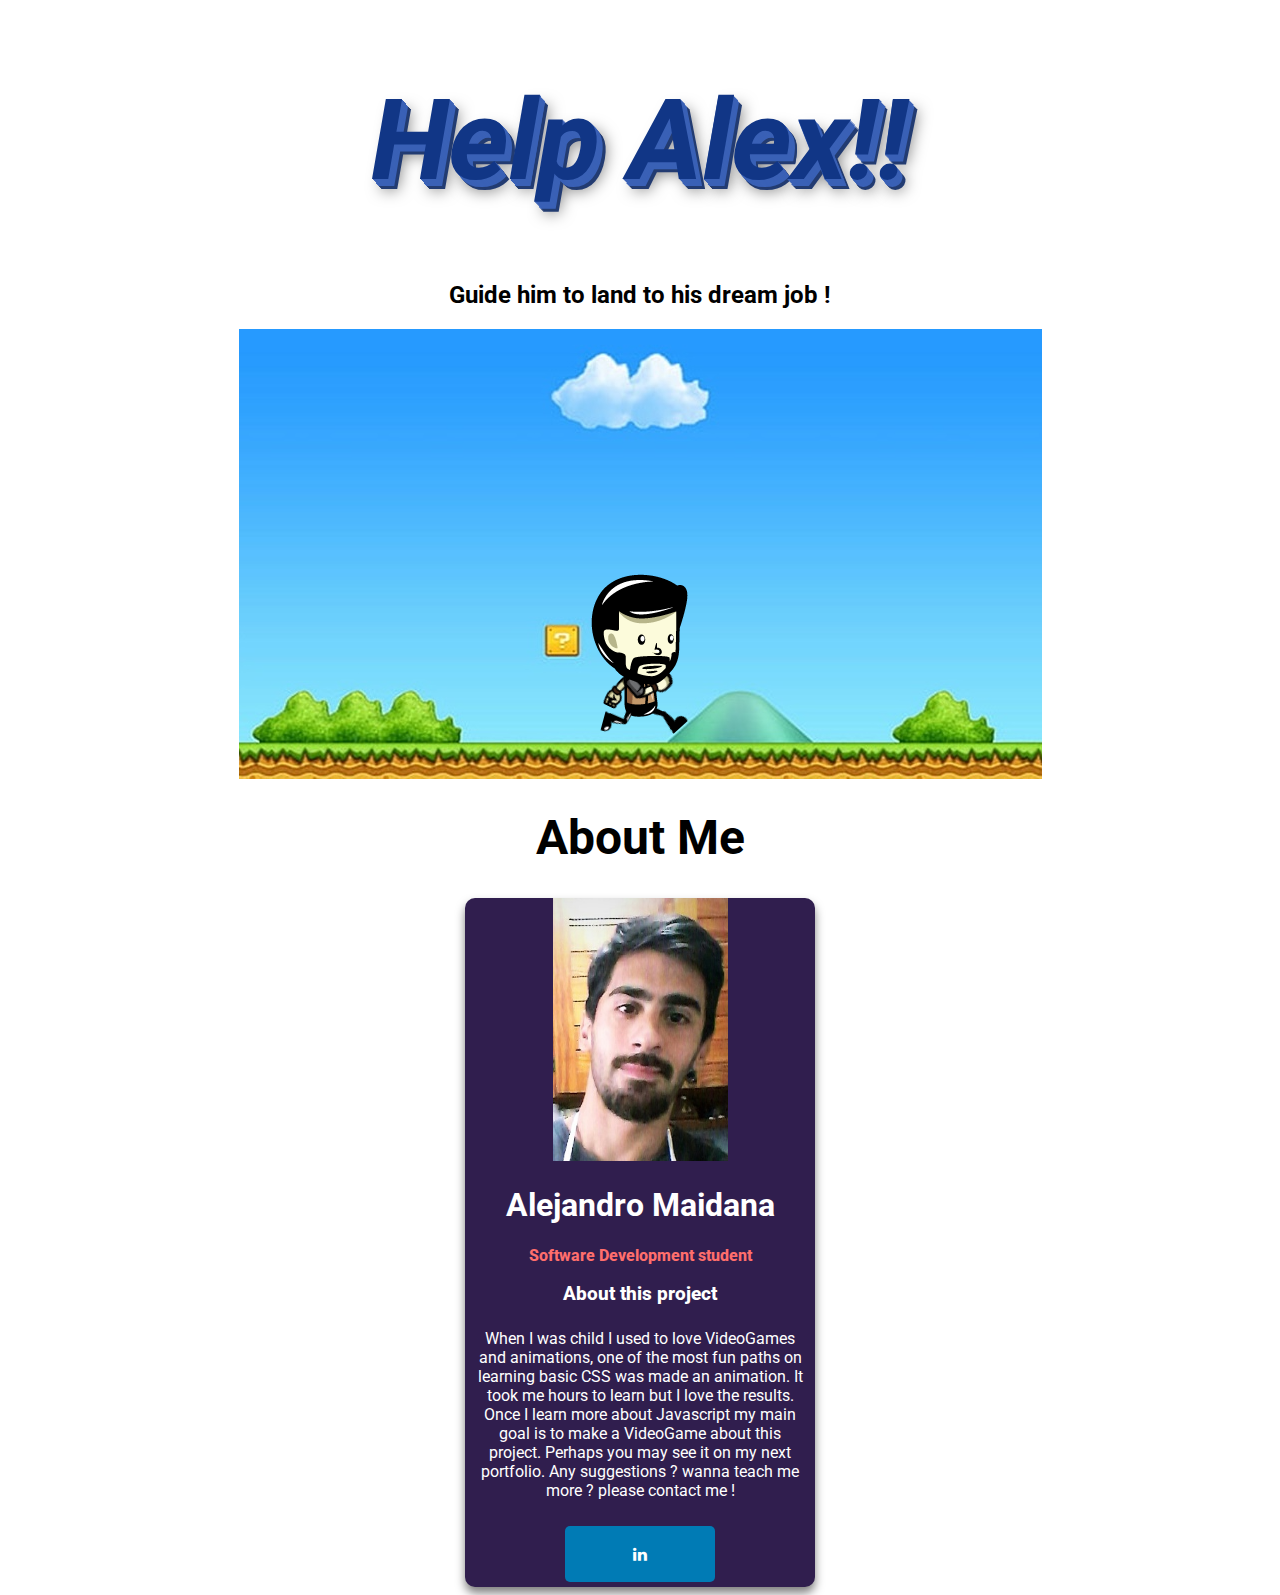
<file: Animation/index.html>
<!DOCTYPE html>
<html lang="en">
<head>
    <meta charset="UTF-8">
    <link rel="stylesheet" href="anime.css">
    <meta http-equiv="X-UA-Compatible" content="IE=edge">
    <meta name="viewport" content="width=device-width, initial-scale=1.0">
    <title>Document</title>
    <link rel="stylesheet" href="https://cdnjs.cloudflare.com/ajax/libs/font-awesome/4.7.0/css/font-awesome.min.css">
    <link rel="preconnect" href="https://fonts.gstatic.com">
<link href="https://fonts.googleapis.com/css2?family=Roboto&display=swap" rel="stylesheet">

</head>
<body>
    <div class="titulos">
        <h1 class="hireme">Help Alex!! </h1>
        <h2 class="hiresub"> Guide him to land to his dream job ! </h1>
    </div>


    <div class="fondo">
    <div class="run"></div>
</div>

<div class="sobremi">
    <h1>About Me</h1>
</div>

<div class="card">
    <img src="doce.jpg" alt="" class="imgcard">
    <h1>Alejandro Maidana</h1>
    <p class="title">Software Development student</p>
    <h3 class="sub">About this project</h3>
    <p class="main">When I was  child I used to love VideoGames and animations,
    one of the most fun paths on learning basic CSS was made an animation.
    It took me hours to learn but I love the results. Once I learn more
    about Javascript my main goal is to make a VideoGame about this project.
    Perhaps you may see it on my next portfolio. Any suggestions ? wanna teach me more ?
    please contact me ! </p>
    <div class="social">
    <a href="https://www.linkedin.com/in/alfredo-alejandro-maidana-a02495200/" target="_blank"><i class="fa fa-linkedin"></i></a>      
    </div>  
</div>
</body>
</html>
</file>
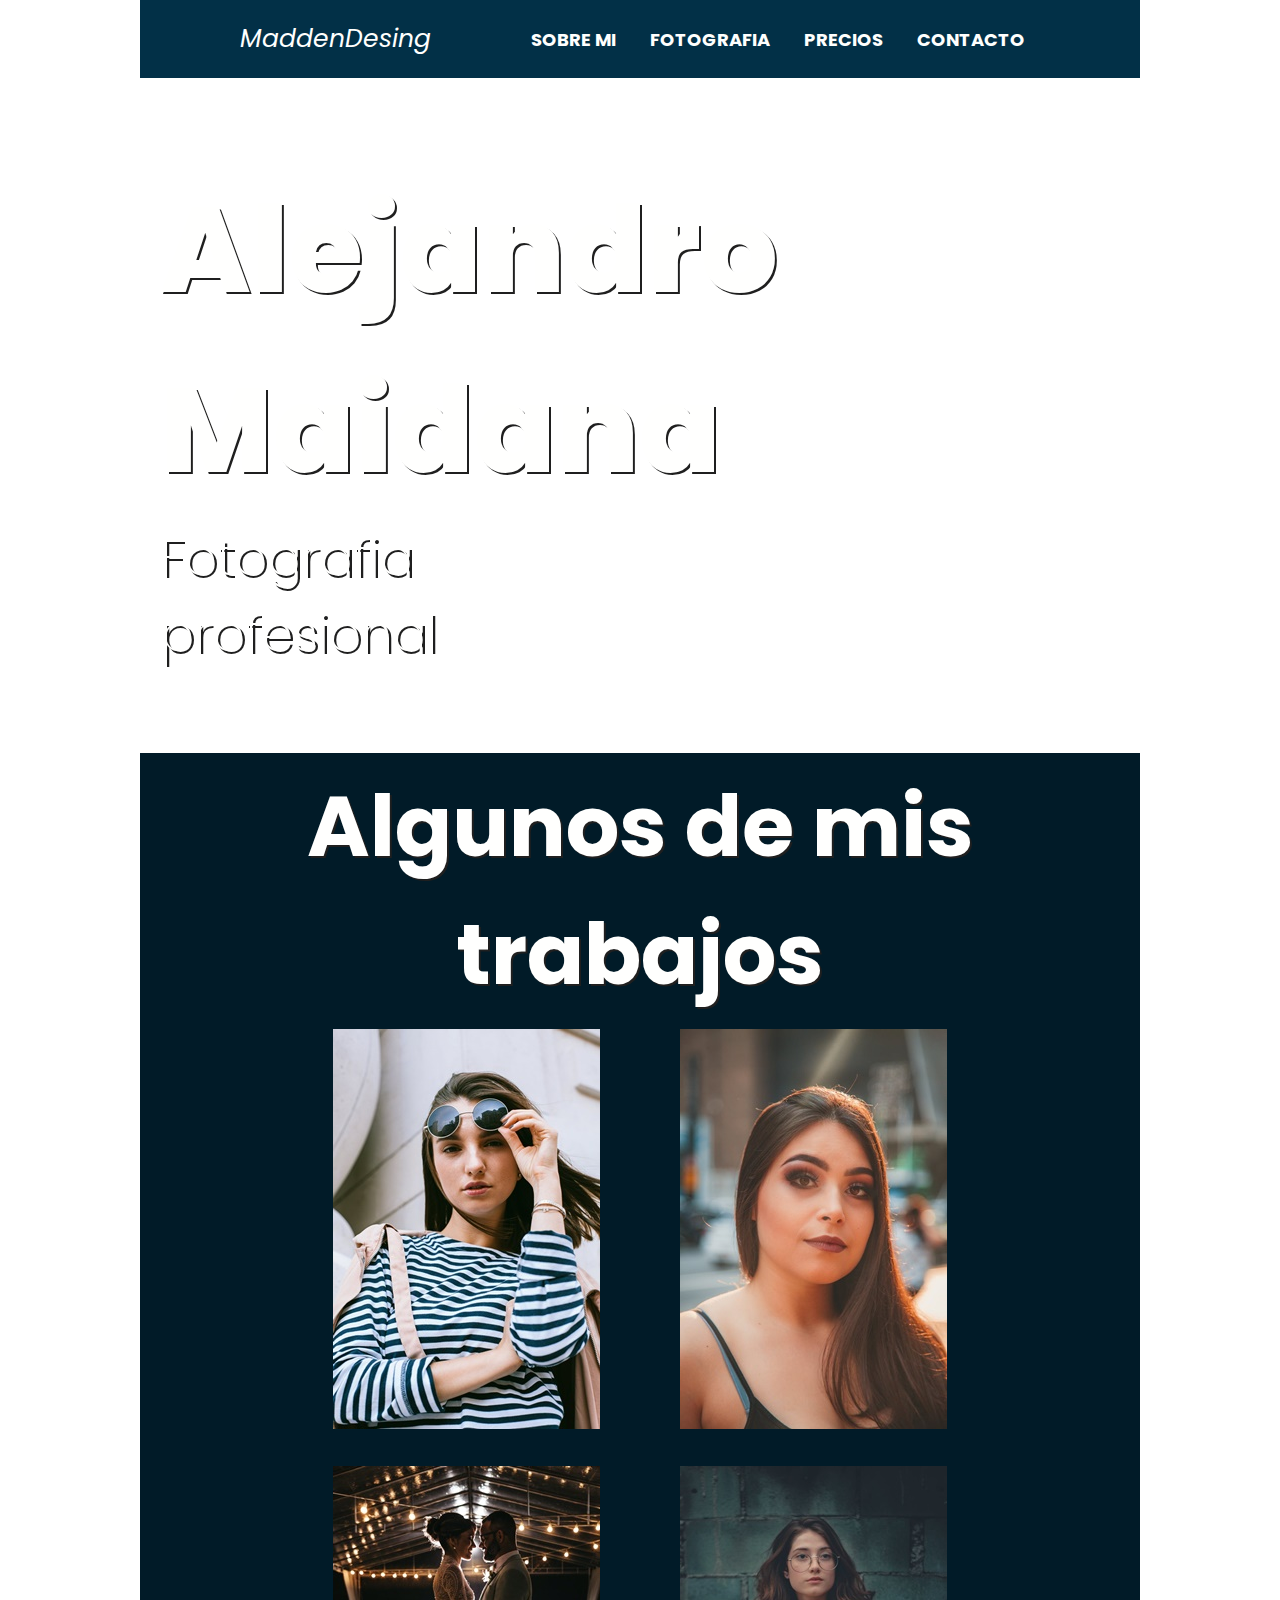
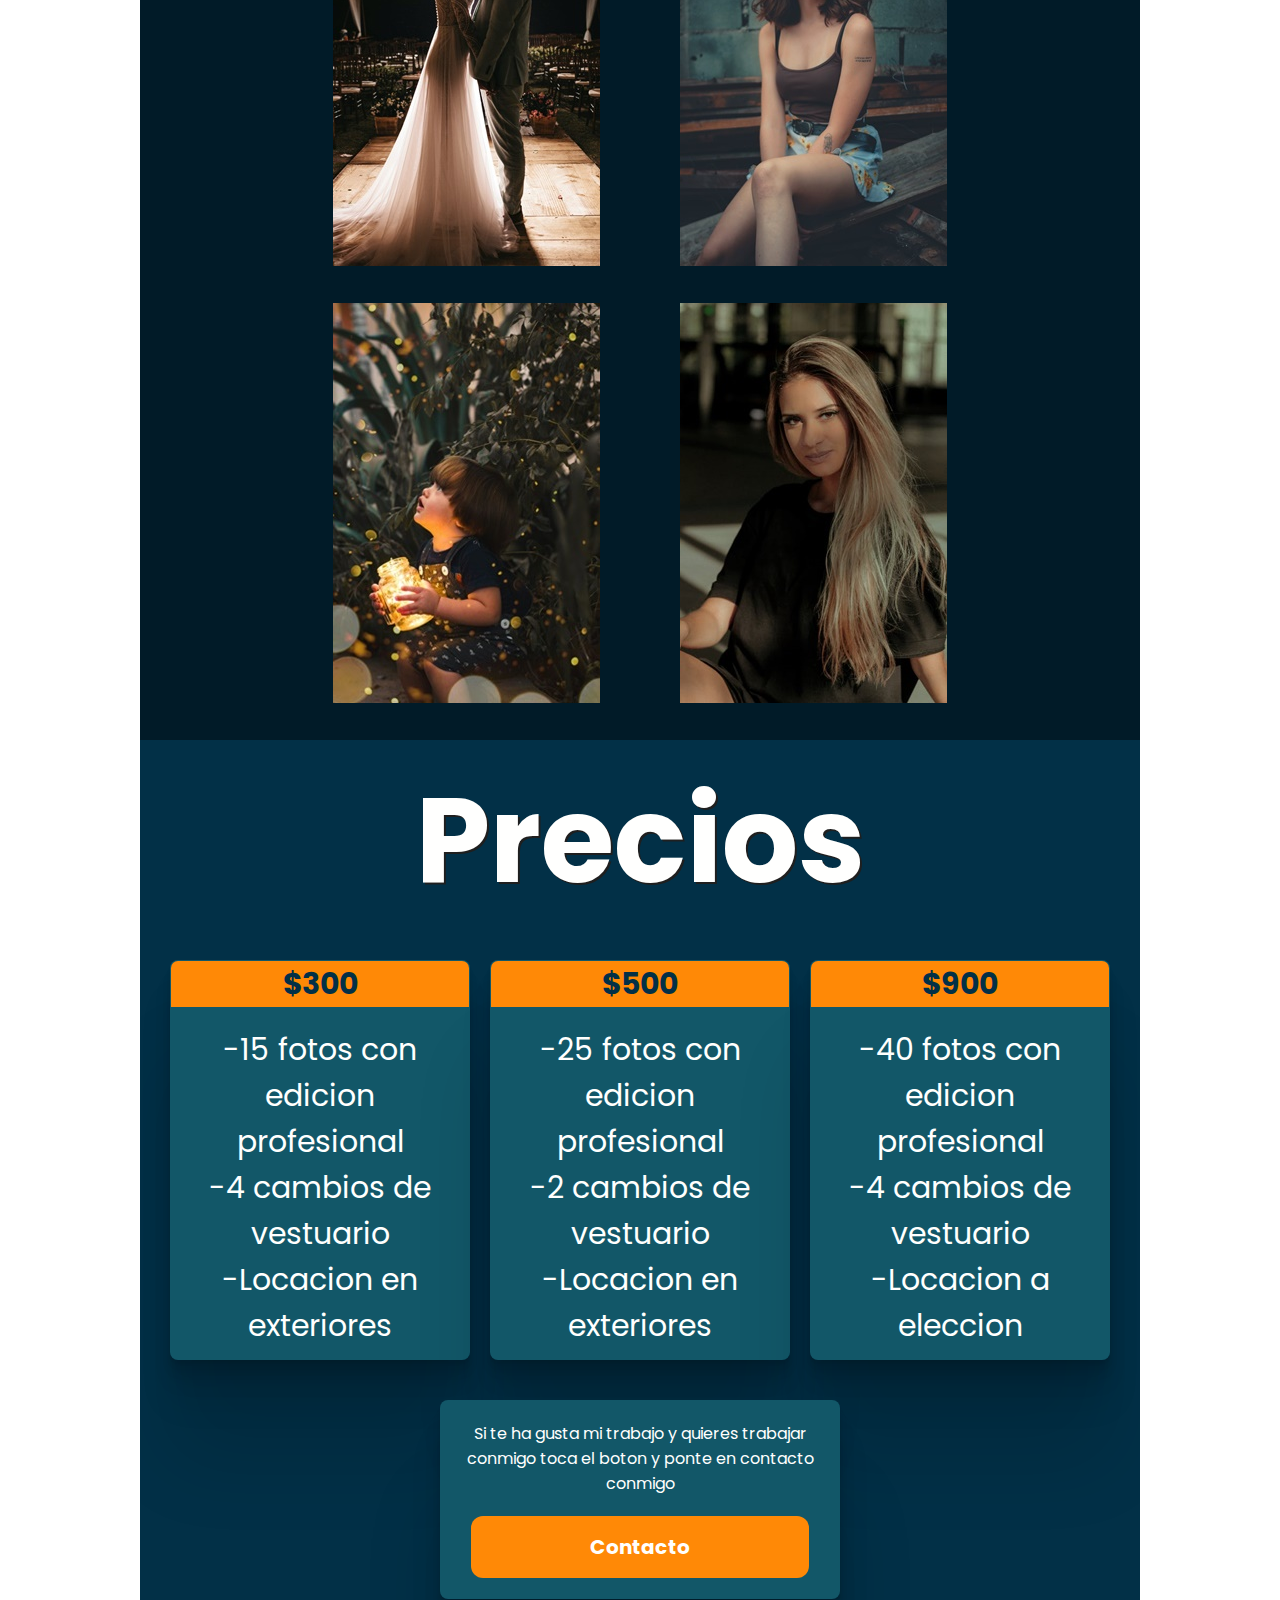
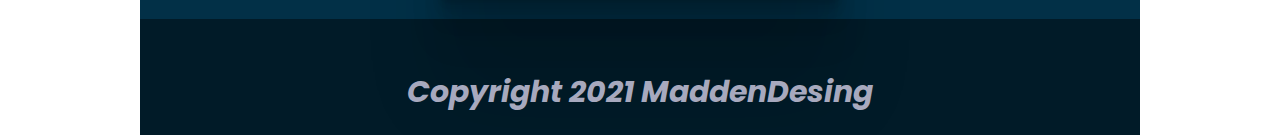
<file: Photography Portfolio/index.html>
<!DOCTYPE html>
<html lang="en">
<head>
    <meta charset="UTF-8">
    <meta http-equiv="X-UA-Compatible" content="IE=edge">
    <meta name="viewport" content="width=device-width, initial-scale=1.0">
    <title>Maidana Ph Portfolio</title>
    <link rel="stylesheet" href="ph.css">
    <link rel="preconnect" href="https://fonts.gstatic.com">
<link href="https://fonts.googleapis.com/css2?family=Poppins:wght@300&display=swap" rel="stylesheet">
</head>
<body>
    <div id="wrapper">
<header>
<nav>
    <div class="logo">MaddenDesing</div>
    <div class="menu-area">
     <ul>
<li><a href="#about">Sobre mi</a></li>
<li><a href="#fotografia">Fotografia</a></li>
<li><a href="#prizing">Precios</a></li>
<li><a href="#contacto">Contacto</a></li>
     </ul>
</div>
</nav>
</header>

<section>
<div class="container">
<div class="made"> 
    <h1>Alejandro Maidana</h1>
    <p>Fotografia profesional</p>
</div>
</div>
</section>


<section>
    <div class="lasfotos"><h1>Algunos de mis trabajos</h1></div>
</section>
<section>

<div id="fotografia">
     <div class="sand">
<div class="foto"><img src="model1.jpeg" alt=""></div>
<div class="foto"><img src="model2.jpeg" alt=""></div>
<div class="foto"><img src="model3.jpeg" alt=""></div>
<div class="foto"><img src="model4.jpeg" alt=""></div>
<div class="foto"><img src="model5.jpeg" alt=""></div>
<div class="foto"><img src="model6.jpeg" alt=""></div>
</div>
</div>
</section>

<section>
    <div class="elprecio"><h1>Precios</h1></div>
</section>

<section>
<div id="prizing">
<div class="box">
<div class="price"><h2>$300</h2></div>
<ul>
    <li>-15 fotos con edicion profesional</li>
    <li>-4 cambios de vestuario</li>
    <li>-Locacion en exteriores</li>
</ul>
</div>
<div class="box">
    <div class="price"><h2>$500</h2></div>
        <ul>
        <li>-25 fotos con edicion profesional</li>
        <li>-2 cambios de vestuario</li>
        <li>-Locacion en exteriores</li>
    </ul>
    </div>
<div class="box">
    <div class="price"><h2>$900</h2></div>
        <ul>
            <li>-40 fotos con edicion profesional</li>
            <li>-4 cambios de vestuario</li>
            <li>-Locacion a eleccion </li>
        </ul>
        </div>
</div>

</section>

<section>
<div id="contacto">
<div class="contentbox">
<p>Si te ha gusta mi trabajo y quieres trabajar conmigo toca el boton y ponte en contacto conmigo</p>
<div class="ct"><a href="https://www.linkedin.com/in/alfredo-alejandro-maidana-a02495200/" target="_blank">Contacto</a></div>
</div>
</div>
</section>



<footer>
    <h2> Copyright 2021 MaddenDesing</h2>
</footer>



</div>
</body>
</html>
</file>
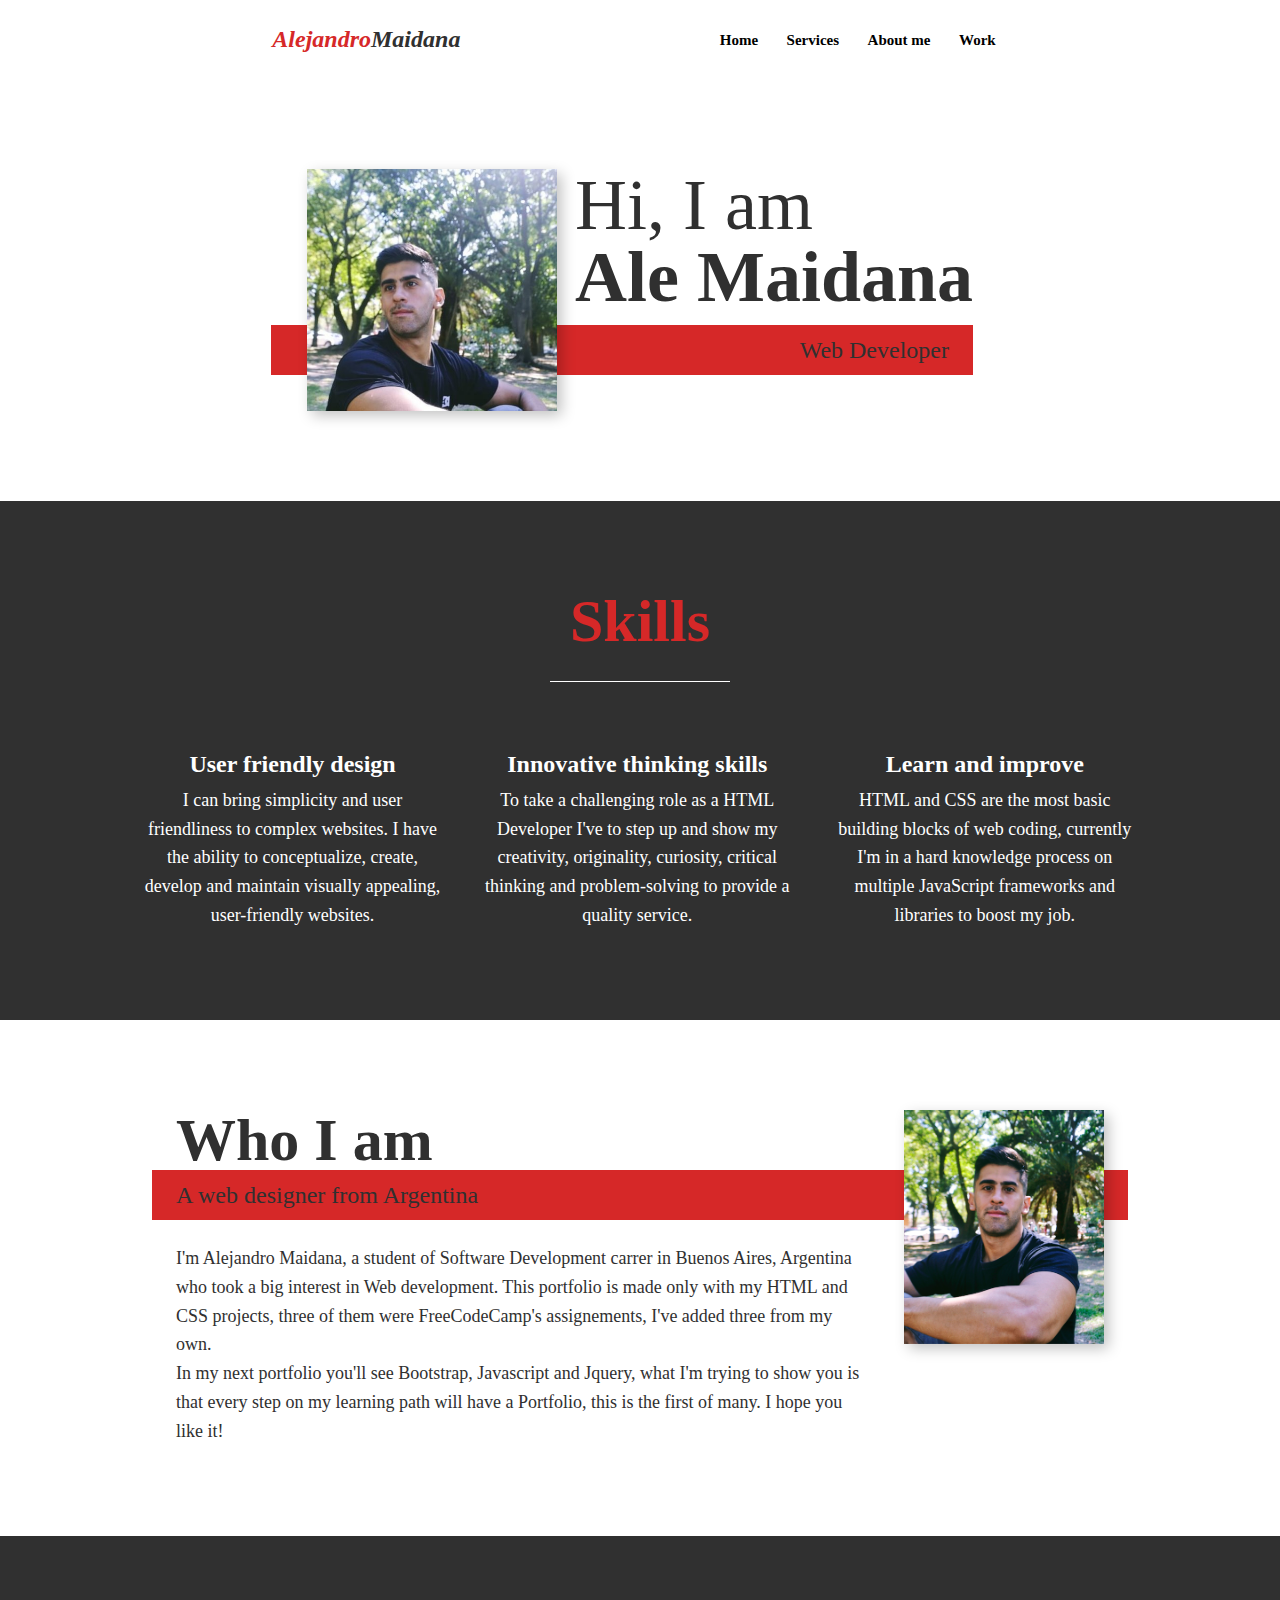
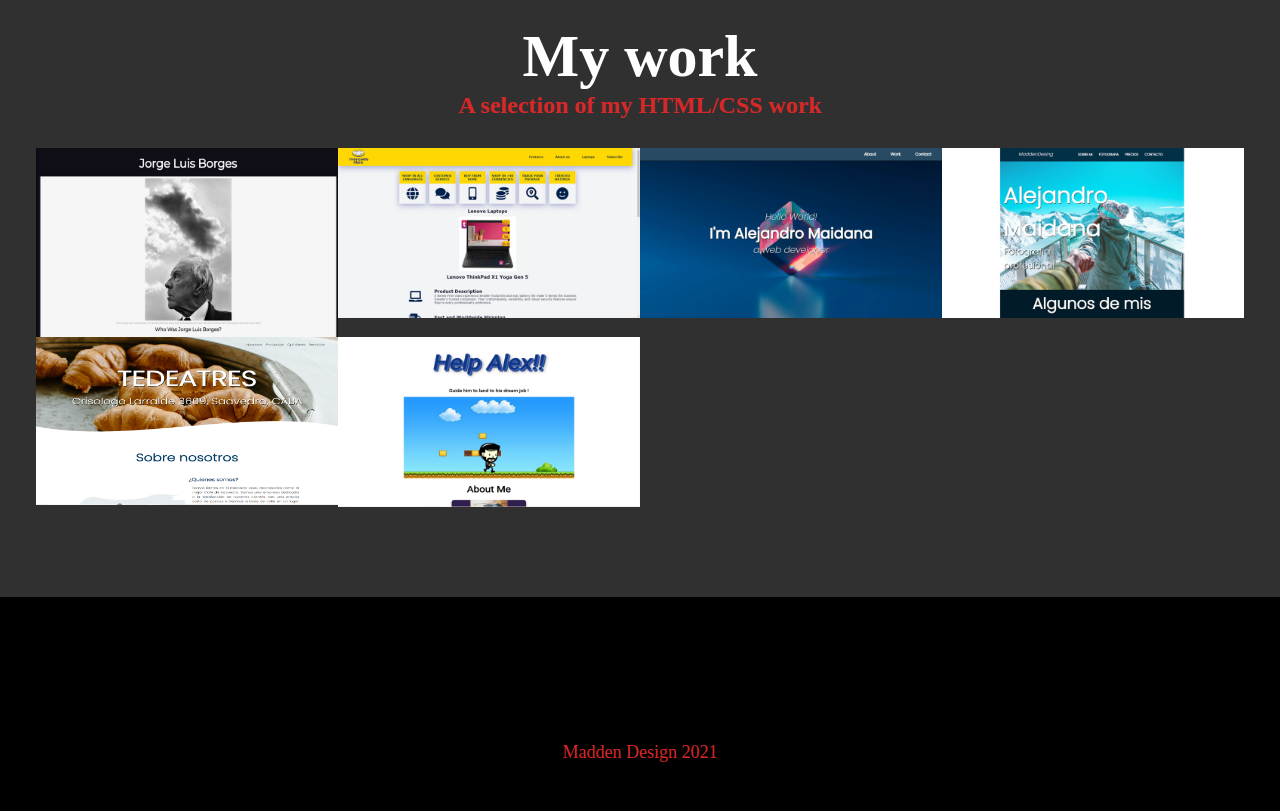
<file: Portfolio final htmlcss/index.html>
<!DOCTYPE html>
<html lang="en">
<head>
    <meta charset="UTF-8">
    <meta http-equiv="X-UA-Compatible" content="IE=edge">
    <meta name="viewport" content="width=device-width, initial-scale=1.0">
    <link rel="stylesheet" href="alec.css">
    <link
    rel="stylesheet"
    href="https://use.fontawesome.com/releases/v5.8.2/css/all.css"
    integrity="sha384-oS3vJWv+0UjzBfQzYUhtDYW+Pj2yciDJxpsK1OYPAYjqT085Qq/1cq5FLXAZQ7Ay"
    crossorigin="anonymous">
    <link rel="icon" href="logomadden.jpg">
    <title>Alejandro Maidana Portfolio</title>
</head>
<body>
<header>
    <div id="encabezado">
        <div class="logo">
            <h3><span>Alejandro</span>Maidana</h3>
        </div>
    <nav>
        <a href="#home">Home</a>
        <a href="#servicios">Services</a>
        <a href="#sobremi">About me</a>
        <a href="#mitrabajo">Work</a>
    </nav>
    </div>
    

</header>

<section class="intro" id="home">
    <h1 class="titulo introtit">
        Hi, I am <strong>Ale Maidana</strong>
    </h1>
    <p class="sub introsub">Web Developer</p>
    <img src="maiden.jpg" alt="" srcset="" class="introimg">
</section>

<section class="servicios" id="servicios">
<h2 class="servtitulo"> Skills</h2>
<div class="theservicios">    

<div class="servicio">
        <h3>User friendly design</h3>
        <p>I can bring simplicity and user friendliness to complex websites. I have the ability to conceptualize, create, develop and maintain visually appealing, user-friendly websites.</p>
    </div>

    <div class="servicio">
        <h3>Innovative thinking skills</h3>
        <p>To take a challenging role as a HTML Developer I've to step up and show my creativity, originality, curiosity,
            critical thinking and problem-solving to provide a quality service. </p>
    </div> 

    <div class="servicio">
        <h3>Learn and improve</h3>
        <p>HTML and CSS are the most basic building blocks of web coding, currently I'm in a hard
             knowledge process on multiple JavaScript frameworks and libraries to boost my job. </p>
    </div>

</div>
</section>

<section class="sobremi" id="sobremi">
<h2 class="titulo sobretit">Who I am</h2>
<p class="sub sobresub">A web designer from Argentina</p>

<div class="cuerpo">
    <p>I'm Alejandro Maidana, a student of Software Development carrer in Buenos Aires, Argentina who took a big interest in Web development.
       This portfolio is made only with my HTML and CSS projects, three of them were FreeCodeCamp's assignements, I've added three from my own.</p>
    <p>In my next portfolio you'll see Bootstrap, Javascript and Jquery, what I'm trying to show you is that every step on my learning path will have a Portfolio, this is the first of many.
       I hope you like it!</p>
</div>

<img src="fefe.png" alt="" srcset="" class="imgsobremi">

</section>

<section class="mitrabajo" id="trabajo">
<h2 class="titulo mitrabtitulo">My work</h2>
<p class="sub mitrabsub">A selection of my HTML/CSS work</p>

<div class="portfolio">
    <a href="https://jorgeluisborgestribute.netlify.app/" class="portfolioitem">
           <img src="tribute.png" alt="" srcset="" class="portfolioimagen"></a>

    <a href="https://meliproject.netlify.app/" class="portfolioitem">
            <img src="product.png" alt="" srcset="" class="portfolioimagen"></a>
            
    <a href="https://fccmaidanaportfolio.netlify.app/" class="portfolioitem">
           <img src="frecc.png" alt="" srcset="" class="portfolioimagen"></a>
            
    <a href="https://maidanaph.netlify.app/" class="portfolioitem">
           <img src="ph.png" alt="" srcset="" class="portfolioimagen"></a>

    <a href="https://tedeatrescafeteria.netlify.app/" class="portfolioitem">
           <img src="tede.png" alt="" srcset="" class="portfolioimagen"></a>

    <a href="https://animatemaidana.netlify.app/" class="portfolioitem">
           <img src="anim.png" alt="" srcset="" class="portfolioimagen"></a>


</div>

</section>

<footer class="footer">

    <ul class="social-list">
        <li class="socialitem"> <a href="https://github.com/alemaidana"><i class="fab fa-github" class="linkitem"></i></a></li>
        <li class="socialitem"> <a href="instagram.com/madden_ph"><i class="fab fa-instagram"class="linkitem"></i></a></li>
        <li class="socialitem"> <a href="https://www.linkedin.com/in/alfredo-alejandro-maidana-a02495200/"><i class="fab fa-linkedin-in"class="linkitem"></i></a></li>
    </ul>
<span>Madden Design 2021</span>
</footer>


</body>
</html>
</file>
<file: Animation/anime.css>
*{
    box-sizing: border-box;
    
}

.titulos{
display: block;
margin: auto;
font-family: 'Roboto', sans-serif;  ;
}

.hireme {
    text-align: center;
    font-size: 7em;
    color: #113686;
    -webkit-transform: skew(-5deg, -5deg) rotate(5deg);
            transform: skew(-5deg, -5deg) rotate(5deg);
    -webkit-transform-origin: center center;
            transform-origin: center center;
    text-shadow: 1px 1px #3a61b6,
                 2px 2px #3a61b6,
                 3px 3px #3a61b6,
                 4px 4px #3a61b6,
                 5px 5px #3a61b6,
                 6px 6px #3a61b6,
                 7px 7px #3a61b6,
                 8px 8px #233c72,
                 9px 9px #233c72,
                 10px 10px #233c72,
                 11px 11px 15px rgba(0,0,0,0.5);
   }

.hiresub{
    text-align: center;
}

.run{
    position: absolute;
    top:67%;
    left:50%;
    background: transparent url("spritesheet.png");
    width: 116px;
    height: 178px;
    transform: translate(-50%, -50%);
    margin: 2em auto;
    animation: correr 1s steps(43) infinite;
}

.fondo{
    height: 450px;
    width: 803px;
    position: relative;
    background: url("mariolo.png");
    animation: fondo 7s  infinite linear;
    margin: auto;
}


@keyframes correr {
 from{
     background-position: 0;
 }
 to{
     background-position: 4988px;
 }
}


@keyframes fondo {
    from{
        background-position: 6573px;
    }
    to{
        background-position: 0px;
    }
   }

.sobremi{
    margin: auto;
}
.sobremi h1{
    text-align: center;
    margin-top: 30px;
    font-family: 'Roboto', sans-serif; 
    font-size: 3em;

}

.card {
    box-shadow: 0 6px 10px 0 rgba(0, 0, 0, 0.5);
    max-width: 350px;
    margin: auto;
    background-color: #301e4e;
    text-align: center;
    font-family:'Roboto', sans-serif;
    color: white;
    border-radius: 10px;
  }
  
  .imgcard {
    width:50%;
    margin: auto;
  }


  .title {
    color: #ff6e6c;
    font-size: 16px;
    font-weight: 800;
  }
  
.sub{
    font-weight: 800;
}

.main{
    font-weight: 400;
    padding: 5px 8px;
}

  .fa {
    padding: 20px;
    width: 150px;
    font-size: 80px;
    text-align: center;
    text-decoration: none;
    margin: 5px 2px;
    border-radius: 5px;
  }
  
  .fa:hover {
      opacity: 0.7;
  }

  .fa-linkedin {
    background: #007bb5;
    color: white;
   }
</file>
<file: Photography Portfolio/ph.css>
*{
    margin: 0;
    padding: 0;
    box-sizing: border-box;
    
}

/* declarando las variables para trabajar colores */
:root{
    --main-color:#011B28;
    --seco-color: #023047;
    --let-color:#fffffe;
    --link-color:#ff8906;
    --cube-color:#125768;
    --btn-hover:#0C3A45;
}

/* estilo a la pagina */ 

#wrapper{
    width: 100%;
    font-family: 'Poppins', sans-serif;
    max-width: 1000px;
    overflow: hidden;
    margin:auto;
}

/*header y responsive nav-bar*/

header{
    height:auto;
}

nav {
    display: flex;
    justify-content: space-between;
    align-items: center;
    padding: 20px 100px;
    color: var(--let-color);
    background:var(--seco-color);
}

.logo {
    font-style: italic;
    font-size: 25px;
}

.menu-area ul li {
    display: inline-block;
    margin: 0 15px;
}

.menu-area ul li a {
    text-decoration: none;
    color: var(--let-color);
    cursor: pointer;
    font-weight: bold;
    font-size: 18px;
    text-transform: uppercase;
    font-family: poppins;
}

.menu-area ul li a:hover {
    color:var(--link-color);
}

@media (max-width:900px) {
    nav {
        flex-direction:column;
        align-items:center;
        justify-content: space-evenly;
    }

    .menu-area ul {
        padding: 0;
    }

    .menu-area ul li {
        margin: 0 10px;
    }

    .menu-area ul li a {
        font-size: 15px;
    }
}


@media (max-width:650px) {
    .logo{
        margin-top: 0;
        font-size: 20px;
    }
    
    nav{
        padding:30px;
    }

    .menu-area ul li a {
        font-size: 12px;
    }

    .menu-area ul li a:hover {
        font-size: 12px;
    }
}

@media (max-width:400px) {
 
     header{
         height: fit-content;
     }

    .logo{
        font-size: 10px;

    }
    
    .nav {
        padding: 0 5px;
    }

    .menu-area ul li a {
        font-size:8px;
        margin: 0 2px;
    }

    .menu-area ul li a:hover {
        font-size: 8px;
    }
}

/*  container e imagen principal */

.container{
position: relative;
background-image: url(https://images.pexels.com/photos/356808/pexels-photo-356808.jpeg?auto=compress&cs=tinysrgb&dpr=2&h=650&w=940);
background-position: center;
background-repeat: no-repeat;
background-size: cover;
display:flex;
justify-content: space-between;
align-items: center;
height: 75vh;
}

.made{
    margin-left: 20px ;
    color:var(--let-color);
    width: 500px;
}

.made h1 {
    font-size: 120px;
    font-weight: 800;
    text-shadow:2px 2px #1f1f1f;
}

.made p {
    font-size: 50px;
    font-weight: 200;
    text-shadow:3px 3px #1f1f1f;
}


@media (max-width:900) {

.container {
    justify-content: flex-start;
}

.made {
    width: 350px;
    margin:0 20px;
}

.made h1 {
    font-size: 75px;
}

.made p {
    font-size: 30px;
}

}

@media (max-width:600px) {

    .container {
        justify-content:left ;
        height:25vh
    }
    
    .made {
        width: 200px;
        margin:0 20px;
    }
    
    .made h1 {
        font-size: 40px;
    }
    
    .made p {
        font-size: 10px;
        text-align: center;
        text-shadow:1px 1px #1f1f1f;
    }
    
}
    
@media (max-width:400px) {

    .container {
        justify-content: center;
        height:30vh;
    }
    
    .made {
        width: 200px;
        margin:auto;
    }
    
    .made h1 {
        font-size: 40px;
    }
    
    .made p {
        font-size: 12px;
    }
    
}

/* seccion de fotografias */

    .lasfotos {
        color:#fffffe;
        background-color: #011B28;
        height: auto;
        text-align: center;      
    }
    
    .lasfotos h1 {
        margin:auto;
        padding:10px;
        font-size: 85px;
        text-shadow:2px 2px #1f1f1f;
    }
    
    @media (max-width:1100px){
       
        .lasfotos{
            height:auto;
        }

        .lasfotos h1 {
            font-size: 45px;
        }
}
    
    @media (max-width:600px){
       
        .lasfotos{
            height:auto;
        }

        .lasfotos h1 {
            font-size: 20px;
        }
}
    

#fotografia {
    background-color:var(--main-color);
    height: auto;
     overflow: hidden;
}

#fotografia .sand {
    display: flex;
    flex-direction: row;
    flex-wrap: wrap;
    justify-content: center;
    align-items: center;  
}

.foto {
    margin: 0 40px 30px;
} 

.foto img:hover{
    width: 110%;
    height: 150%;
    overflow: hidden;
    transition: all 0.2s ease-in;
    border:0px solid transparent;
    box-shadow:
    0 2.8px 2.2px rgba(0, 0, 0, 0.63),
    0 6.7px 5.3px rgba(0, 0, 0, 0.63),
    0 12.5px 10px rgba(0, 0, 0, 0.63),
    0 22.3px 17.9px rgba(0, 0, 0, 0.072),
    0 41.8px 33.4px rgba(0, 0, 0, 0.086),
    0 100px 80px rgba(0, 0, 0, 0.22)
  ;
}

@media (max-width:1000px){
  
    #fotografia {
        height: auto;     
    }

    #fotografia h1 {
        font-size: 80px;
    }
    
}

@media (max-width:600px){

    #fotografia {
        height: auto;    
    }

    #fotografia h1 {
        font-size: 40px;
    }
    
     .foto {
        margin: 10px;
     }

    .foto img {
        margin: 5px 5px;
       
    } 
}


@media (max-width:400px){

    #fotografia {
        height:auto;
    }

    #fotografia h1 {
        font-size: 40px;
    }
    
     .foto {
        margin: 10px;
     }

    .foto img {
        margin: 5px 5px;
    } 
}

/*tabla de precios */

.elprecio {
    color:var(--let-color);
    background-color: var(--seco-color);
    height: auto;
    text-align: center;
}

.elprecio h1 {
    margin:auto;
    padding:10px;
    font-size: 120px;
    text-shadow:2px 2px #1f1f1f;
}

@media (max-width:600px){

    .elprecio h1 {
        margin:auto;
        padding:10px;
        font-size: 80px;
    }
}

@media (max-width:400px){

    .elprecio h1 {
        margin:auto;
        padding:10px;
        font-size: 30px;
    }
}

#prizing {
    display: flex;
    flex-direction: row;
    flex-wrap: wrap;
    justify-content: center;
    align-items: center;
    background: var(--seco-color);
}

.box{
    width:300px;
    height:400px;
    border: solid 1px transparent;
    border-radius: 8px;
    background-color:var(--cube-color);
    color:var(--let-color);
    overflow: hidden;
    text-align: center;
    margin: 20px 10px;
    box-shadow:
    0 2.8px 2.2px rgba(0, 0, 0, 0.034),
    0 6.7px 5.3px rgba(0, 0, 0, 0.048),
    0 12.5px 10px rgba(0, 0, 0, 0.06),
    0 22.3px 17.9px rgba(0, 0, 0, 0.072),
    0 41.8px 33.4px rgba(0, 0, 0, 0.086),
    0 100px 80px rgba(0, 0, 0, 0.12)
  ;
    
}

.box .price {
    background-color:var(--link-color);
    color: var(--seco-color);
    font-size: 20px;
    font-weight: bold;
}

.box ul{
  font-size: 30px;
  list-style: none; 
  padding:20px 10px;
}

@media (max-width:450px){
    .box {
        width: auto;
        height: auto;
       }

     .box .price {
         font-size: 18px;
     }

     .box ul{
         font-size: 15px;
         padding:10px 5px;
     }

}


#contacto{
    display: flex;
    flex-direction: row;
    flex-wrap: wrap;
    justify-content: center;
    align-items: center;
    background: var(--seco-color);

}

.contentbox{
    width:400px;
    height:auto;
    border: solid 1px transparent;
    border-radius: 8px;
    background:var(--cube-color);
    color:var(--let-color);
    overflow: hidden;
    text-align: center;
    margin: 20px 10px;
    box-shadow:
    0 2.8px 2.2px rgba(0, 0, 0, 0.034),
    0 6.7px 5.3px rgba(0, 0, 0, 0.048),
    0 12.5px 10px rgba(0, 0, 0, 0.06),
    0 22.3px 17.9px rgba(0, 0, 0, 0.072),
    0 41.8px 33.4px rgba(0, 0, 0, 0.086),
    0 100px 80px rgba(0, 0, 0, 0.12)
  ;
    
}


.contentbox .ct {
    background-color: var(--link-color);
    color: var(--let-color);
    font-size: 20px;
    font-weight: bold;
    margin:20px 30px;
    padding:15px 20px;
    border: 1px solid transparent;
    border-radius: 12px;
    width: auto;
}
.contentbox p{
         padding:20px 15px 0px 15px;
}


 .contentbox .ct a {
    text-decoration: none;
    color: var(--let-color);
 }

 .contentbox .ct:hover {
    text-decoration: none;
    background-color: #FFA033 ;
 }

 .contentbox .ct a:hover {
       color: var(--cube-color);
 }


 
footer {
    background-color:var(--main-color);
    text-align: center;
    padding: 20px;
    color:#a7a9be;
    font-size: 20px;
    font-style:oblique;
 }

footer h2 {
   
    margin-top: 30px;
    display: flex;
    justify-content: center;
    
}

@media (max-width:450px){
    
    footer {
        font-size: 8px;
           }

}
</file>
<file: Portfolio final htmlcss/alec.css>
*{
    margin:0;
    padding:0;
    box-sizing: border-box;
}

/*Variables*/

:root{
    --ff-primary:Verdana;
    --ff-secondary:arial black;

    --fw-reg:300;
    --fw-bold:900;

    --clr-light:#fff;
    --clr-dark:#303030;
    --clr-accent:#d62828;

    --fs-h1:3rem;
    --fs-h2:2.25rem;
    --fs-h3:1.25rem;
    --fs-body:1rem;

    --bs: 0.25em 0.25em 0.75em rgba(0,0,0,0.25);
}

@media (min-width: 800px){
:root{
    --fs-h1:4.5rem;
    --fs-h2:3.75rem;
    --fs-h3:1.5rem;
    --fs-body:1.125rem;
}

}

/*body and general styles*/

body{
    background:var(--clr-light);
    color:var(--clr-dark);
    font-family: var(--ff-primary);
    font-size: var(--fs-body);
    line-height: 1.6;
    margin:0;
}

strong{
    font-weight: var(--fw-bold);
}

img{
    display: block;
    max-width: 100%;
}

section{
    padding: 5em 2em;
}

h1,h2,h3{
    line-height: 1;
    margin:0;
}

h1{
    font-size: var(--fs-h1);
}

h2{
    font-size: var(--fs-h2);
}
h3{
    font-size: var(--fs-h3);
}

.title{
    margin-bottom: .25em;
}

.introtit{
    font-weight:var(--fw-reg);
}

.introtit strong{
    display: block;
}

.introimg{
    box-shadow: var(--bs);
}

.sub{
margin:0;
font-size: var(--fs-h3);
}

.introsub, .sobresub{
    background-color: var(--clr-accent);
    font-family: var(--ff-secondary);
    margin-bottom: 1em;
    padding: .25em 1em;
}

/*intro*/

.intro{
    position: relative;
}

@media (min-width:600px){
    .intro{
        display:grid;
        width: min-content;
        column-gap:1em;
        margin: 0 auto;
        grid-template-areas:
        "img title" 
        "img subtitle";
        grid-template-columns: min-content max-content ;
    }

.introimg{
    grid-area: img;
    min-width: 250px;
    position: relative;
    z-index: 2;
}

.introsub{
    align-self: start;
    grid-column: -1 / 1;
    grid-row: 2;
    text-align: right;
    position: relative;
    left:-1.5em;
    width: calc(100% + 1.5em);
}

}
/*header*/

#encabezado{
    padding: 25px;
    width: 100%;
    background:var(--clr-light);
    text-align: center;
    display: flex;
    flex-direction: row;
    justify-content: space-evenly;
    align-items: center;
    
    }
    
    #encabezado .logo{
    font-style: italic;
    font-size: 20px;
    }
    
    #encabezado .logo span{
        color:var(--clr-accent);
    }
    
    #encabezado nav {
        color:#000;
    }
    
    #encabezado nav a {
    font-size: 15px;
    text-decoration: none;
    padding:12px;
    text-align: center;
    color:#000;
    font-weight: var(--fw-bold);
    }
    
    #encabezado nav a:hover {
        color:var(--clr-accent);
    }

    
    @media (max-width: 630px){

        #encabezado nav a {
        font-size: 10px;
        }

        #encabezado .logo h3 {
            display: none;
        }
  }

    /*services */

    .servicios{
        background-color: var(--clr-dark);
        background-image: url(https://images.pexels.com/photos/261662/pexels-photo-261662.jpeg?auto=compress&cs=tinysrgb&dpr=2&h=650&w=940);
        background-size: cover;
        background-blend-mode: multiply;
        color: var(--clr-light);
        text-align: center;
    }

    .servtitulo{
        display:block;
        color:var(--clr-accent);
        position: relative;
    }
   
    .servtitulo::after{
        content:"";
        display: block;
        width: 3em;
        height: 1px;
        margin: 0.5em auto 1em;
        background: var(--clr-light);
    }

    .servicio{
        max-width: 500px;
        margin:0 auto;
    }

    .servicio h3{
        padding: 10px 0;
    }

    @media (min-width: 800px){
          .theservicios{
              display: flex;
              max-width: 1000px;
              margin: 0 auto;
          }

          .servicio + .servicio{
              margin-left: 2em;
          }
    }


/* who i am */

.sobremi{
    max-width: 1000px;
    margin:0 auto;
}

.imgsobremi{
    box-shadow: var(--bs);
}

@media (min-width: 600px){
   .sobremi{
       display: grid;
       grid-template-columns:1fr 200px;
       grid-template-areas: 
       "title img"
       "subtitle img"
       "text img";
       column-gap:2em ;
   }

   .sobretit {
       grid-area: title;
   }

    .sobresub{
        grid-column: 1/-1;
        grid-row: 2;
        position: relative;
        left: -1em;
        width: calc(100% + 2em);
        padding-left:1em;
        padding-right: calc(200px+4em);
    }

   .imgsobremi{
    grid-area: img;
    position: relative;
    z-index: 2;
   }

}

/* my work */ 

.mitrabajo{
    background-color: var(--clr-dark);
    color: var(--clr-light);
    text-align: center;
}

.mitrabsub{
    color: var(--clr-accent);
    font-weight: var(--fw-bold);
    margin-bottom: 1em;
}

.portfolio{
    display: grid;
    grid-template-columns: repeat(auto-fit, minmax(300px,1fr));
}

.portfolioitem{
    background-image: var(--clr-accent);
    overflow: hidden;
}

.portfolioimagen{
    transition: 
    transform 750ms cubic-bezier(0.075, 0.82, 0.165, 1),
    opacity 250ms linear; 

}

.portfolioimagen:hover{
    transform: scale(1,2);
    opacity: .5;
}

/* footer */

.footer{
    background: #000;
    color: var(--clr-accent);
    text-align: center;
    padding: 2.5em 0;

}

.footer a{
    color: inherit;
    text-decoration: none;
}

.linkitem:hover, .socialitem:hover{
opacity: .7;
}

.social-list{
    list-style-type: none;
    display: flex;
    justify-content: center;
    margin: 2em 0;
    padding:0;
    font-size:var(--fs-h3);
    font-weight: var(--fw-bold);
}

.socialitem{
    margin: 0 2em
}

.linkitem{
    padding:.5em;
}
</file>
